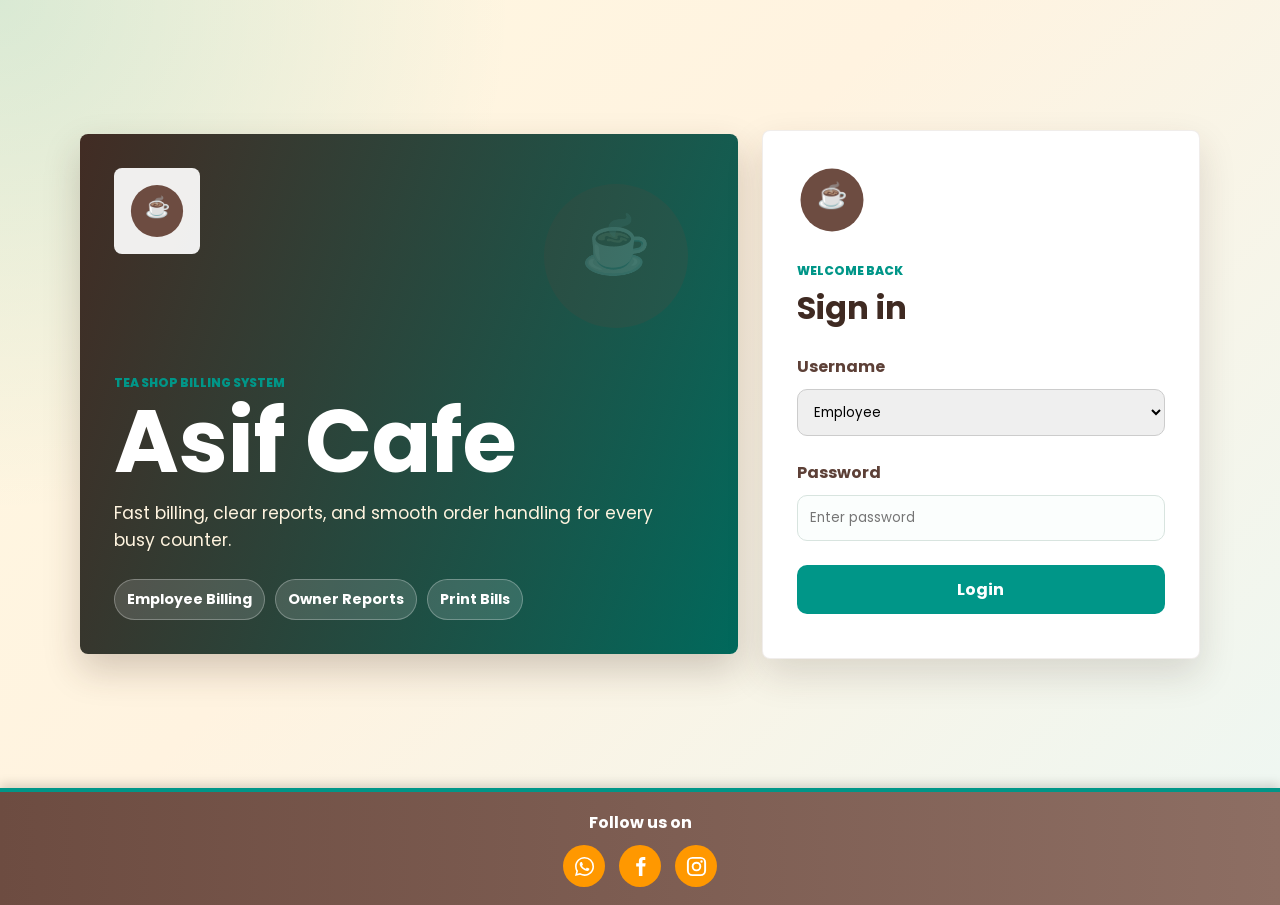
<file: index.html>
<!DOCTYPE html>
<html lang="en">
<head>
  <meta charset="UTF-8">
  <meta name="viewport" content="width=device-width, initial-scale=1.0">
  <title>Asif Cafe - Login</title>
  <link rel="icon" href="assets/logo.svg">
  <link rel="stylesheet" href="css/style.css">
</head>
<body class="login-page">
  <main class="login-shell">
    <section class="login-hero">
      <img src="assets/logo.svg" class="login-mark" alt="Asif Cafe">
      <p class="hero-kicker">Tea shop billing system</p>
      <h1>Asif Cafe</h1>
      <p class="login-copy">Fast billing, clear reports, and smooth order handling for every busy counter.</p>
      <div class="login-highlights" aria-label="System highlights">
        <span>Employee Billing</span>
        <span>Owner Reports</span>
        <span>Print Bills</span>
      </div>
    </section>

    <section class="card login-card">
      <img src="assets/logo.svg" class="logo" alt="Asif Cafe">
      <p class="eyebrow">Welcome back</p>
      <h2>Sign in</h2>

      <label for="username">Username</label>
      <select id="username" autocomplete="username">
        <option value="employee">Employee</option>
        <option value="owner">Owner</option>
      </select>

      <label for="password">Password</label>
      <input type="password" id="password" placeholder="Enter password" autocomplete="current-password">

      <button class="login-button" onclick="login()">Login</button>
      <p id="error" class="error"></p>
    </section>
  </main>

  <footer class="site-footer app-footer">
    <p>Follow us on</p>
    <div class="social-links">
      <a href="https://wa.me/919999999999" target="_blank" rel="noopener" aria-label="WhatsApp">
        <svg viewBox="0 0 24 24" aria-hidden="true">
          <path d="M19.05 4.91A9.74 9.74 0 0 0 12.04 2C6.58 2 2.13 6.45 2.13 11.91c0 1.75.46 3.45 1.32 4.95L2.05 22l5.25-1.38a9.9 9.9 0 0 0 4.74 1.21h.01c5.46 0 9.91-4.45 9.91-9.91a9.83 9.83 0 0 0-2.91-7.01ZM12.05 20.15h-.01a8.22 8.22 0 0 1-4.19-1.15l-.3-.18-3.12.82.83-3.04-.2-.31a8.17 8.17 0 0 1-1.26-4.38c0-4.54 3.7-8.24 8.25-8.24a8.2 8.2 0 0 1 5.83 2.42 8.18 8.18 0 0 1 2.41 5.83c0 4.54-3.7 8.23-8.24 8.23Zm4.52-6.16c-.25-.13-1.47-.72-1.7-.8-.23-.08-.4-.13-.56.12-.17.25-.65.8-.79.97-.15.17-.29.19-.54.06-.25-.12-1.05-.39-2-1.23-.74-.66-1.24-1.48-1.38-1.73-.15-.25-.02-.38.11-.51.11-.11.25-.29.37-.43.13-.15.17-.25.25-.42.08-.16.04-.31-.02-.43-.06-.13-.56-1.36-.77-1.86-.2-.48-.41-.42-.56-.43h-.48c-.17 0-.43.06-.66.31-.23.25-.87.85-.87 2.07s.89 2.4 1.01 2.56c.13.17 1.75 2.67 4.24 3.74.59.26 1.05.41 1.41.52.59.19 1.13.16 1.56.1.48-.07 1.47-.6 1.68-1.18.21-.58.21-1.08.15-1.18-.06-.11-.23-.17-.48-.29Z"/>
        </svg>
      </a>
      <a href="https://www.facebook.com/your-page" target="_blank" rel="noopener" aria-label="Facebook">
        <svg viewBox="0 0 24 24" aria-hidden="true">
          <path d="M14 8.5V6.6c0-.82.2-1.3 1.28-1.3H17V2.14C16.7 2.1 15.68 2 14.5 2c-2.48 0-4.18 1.51-4.18 4.29V8.5H7.5V12h2.82v10H14V12h2.9l.46-3.5H14Z"/>
        </svg>
      </a>
      <a href="https://www.instagram.com/your-profile" target="_blank" rel="noopener" aria-label="Instagram">
        <svg viewBox="0 0 24 24" aria-hidden="true">
          <path d="M7.8 2h8.4A5.8 5.8 0 0 1 22 7.8v8.4a5.8 5.8 0 0 1-5.8 5.8H7.8A5.8 5.8 0 0 1 2 16.2V7.8A5.8 5.8 0 0 1 7.8 2Zm-.2 2A3.6 3.6 0 0 0 4 7.6v8.8A3.6 3.6 0 0 0 7.6 20h8.8a3.6 3.6 0 0 0 3.6-3.6V7.6A3.6 3.6 0 0 0 16.4 4H7.6Zm9.65 1.5a1.25 1.25 0 1 1 0 2.5 1.25 1.25 0 0 1 0-2.5ZM12 7a5 5 0 1 1 0 10 5 5 0 0 1 0-10Zm0 2a3 3 0 1 0 0 6 3 3 0 0 0 0-6Z"/>
        </svg>
      </a>
    </div>
  </footer>

  <script src="js/app.js"></script>
</body>
</html>
</file>
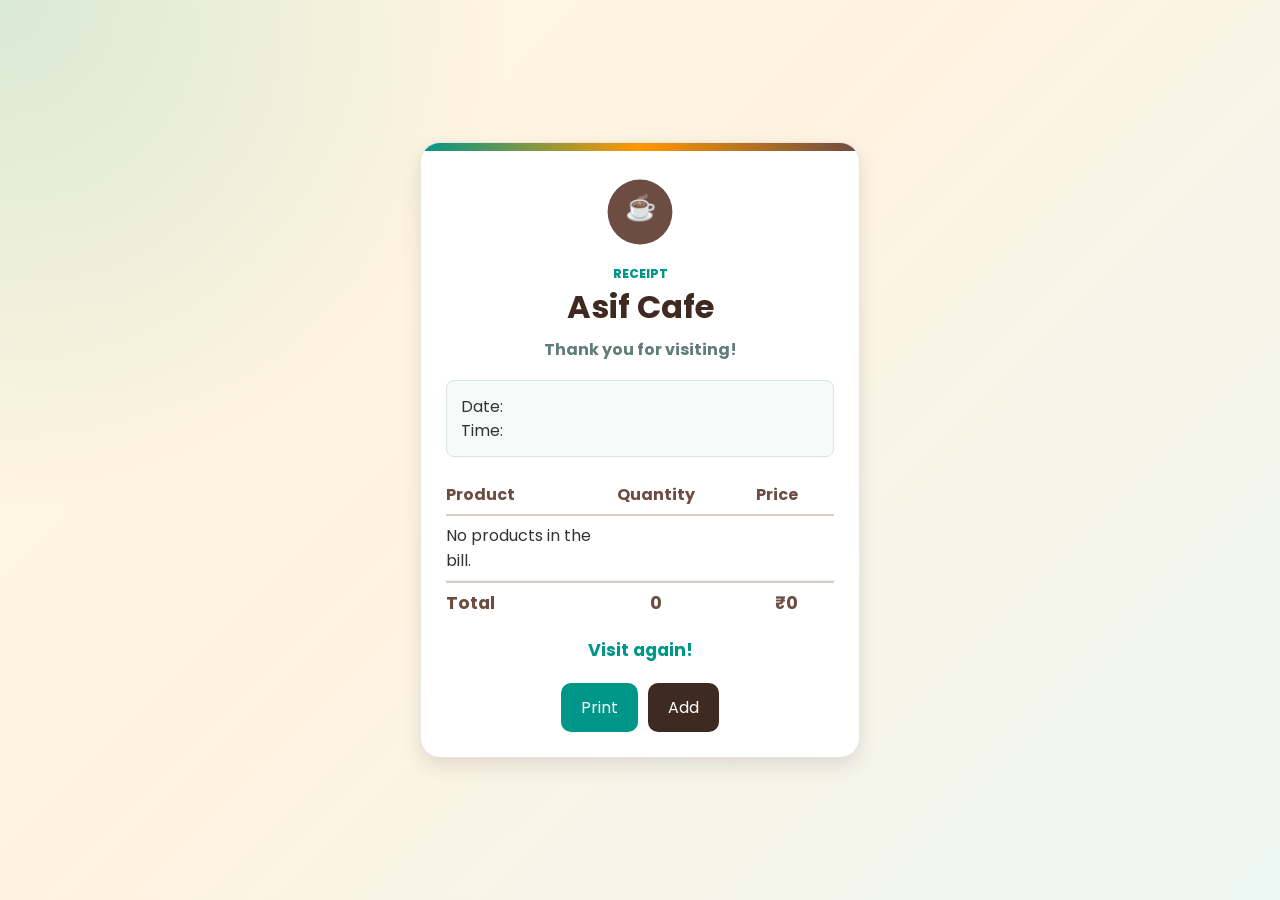
<file: bill.html>
<!DOCTYPE html>
<html lang="en">
<head>
  <meta charset="UTF-8">
  <meta name="viewport" content="width=device-width, initial-scale=1.0">
  <title>Print Bill - Asif Cafe</title>
  <link rel="icon" href="assets/logo.svg">
  <link rel="stylesheet" href="css/style.css">
</head>
<body class="bill-page">
  <main class="bill-shell">
    <div class="bill-container card receipt-card">
      <div class="receipt-head">
        <img src="assets/logo.svg" class="receipt-logo" alt="Asif Cafe">
        <p class="eyebrow">Receipt</p>
        <h1>Asif Cafe</h1>
        <p>Thank you for visiting!</p>
      </div>

      <div class="bill-meta">
        <p>Date: <span id="billDate"></span></p>
        <p>Time: <span id="billTime"></span></p>
      </div>

      <div class="bill-table">
        <div class="bill-row bill-header">
          <span>Product</span>
          <span>Quantity</span>
          <span>Price</span>
          <span></span>
        </div>
        <div id="billItems"></div>
        <div class="bill-row bill-total-row">
          <span>Total</span>
          <span id="billTotalQty">0</span>
          <span>&#8377;<span id="billTotal"></span></span>
        </div>
      </div>

      <p class="visit-again">Visit again!</p>

      <div class="bill-actions no-print">
        <button type="button" onclick="printBill()">Print</button>
        <button type="button" onclick="window.location.href='employee.html'">Add</button>
      </div>
    </div>
  </main>

  <script src="js/bill.js"></script>
</body>
</html>
</file>
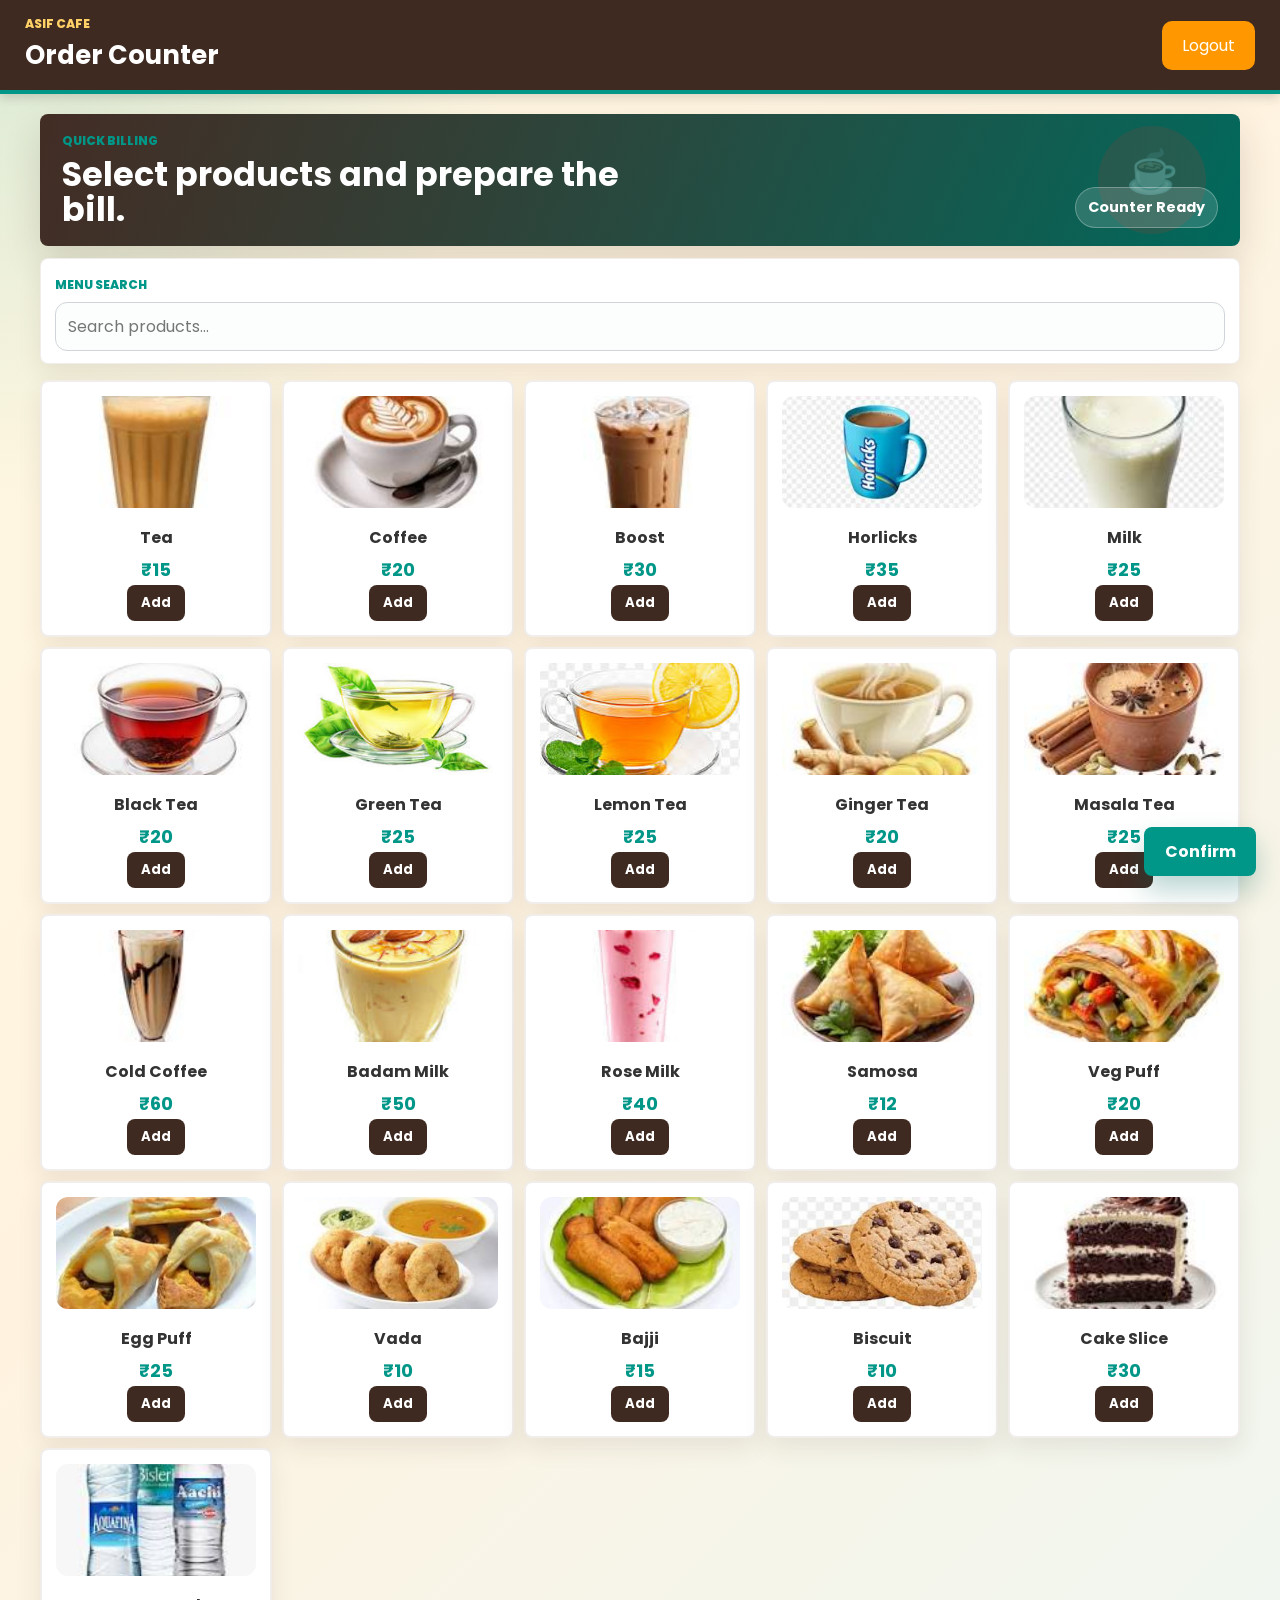
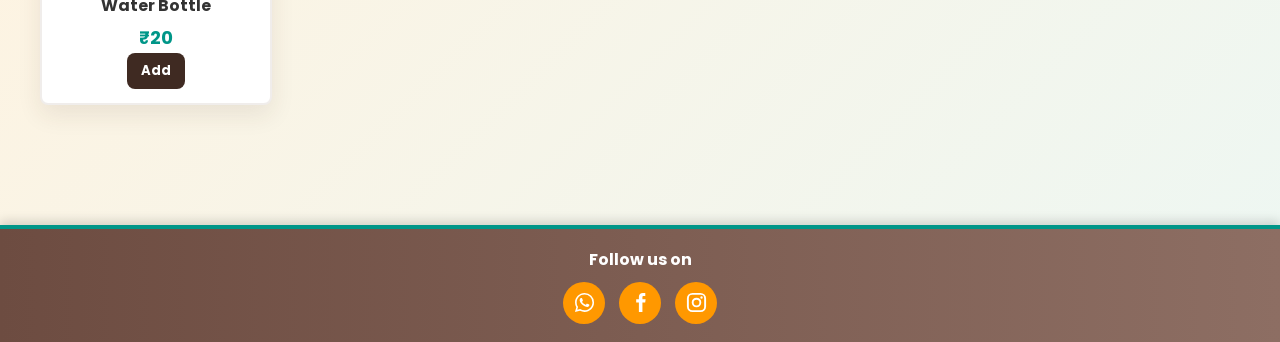
<file: employee.html>
<!DOCTYPE html>
<html lang="en">
<head>
  <meta charset="UTF-8">
  <meta name="viewport" content="width=device-width, initial-scale=1.0">
  <title>Employee Panel - Asif Cafe</title>
  <link rel="icon" href="assets/logo.svg">
  <link rel="stylesheet" href="css/style.css">
</head>
<body class="employee-page">
  <header class="owner-header employee-header">
    <div>
      <p class="header-kicker">Asif Cafe</p>
      <h1>Order Counter</h1>
    </div>
    <button class="logout-btn" onclick="logout()" aria-label="Logout">Logout</button>
  </header>

  <main class="container employee-workspace">
    <section class="menu-panel">
      <div class="employee-hero">
        <div>
          <p class="hero-kicker">Quick billing</p>
          <h2>Select products and prepare the bill.</h2>
        </div>
        <div class="counter-chip">Counter Ready</div>
      </div>

      <div class="search-box">
        <label for="searchInput" class="eyebrow">Menu search</label>
        <input type="text" id="searchInput" placeholder="Search products..." oninput="searchProducts()">
      </div>

      <div id="productList" class="product-grid"></div>
    </section>
    <button class="confirm-btn" onclick="finishOrder()">Confirm</button>
  </main>

  <footer class="site-footer app-footer">
    <p>Follow us on</p>
    <div class="social-links">
      <a href="https://wa.me/919999999999" target="_blank" rel="noopener" aria-label="WhatsApp">
        <svg viewBox="0 0 24 24" aria-hidden="true">
          <path d="M19.05 4.91A9.74 9.74 0 0 0 12.04 2C6.58 2 2.13 6.45 2.13 11.91c0 1.75.46 3.45 1.32 4.95L2.05 22l5.25-1.38a9.9 9.9 0 0 0 4.74 1.21h.01c5.46 0 9.91-4.45 9.91-9.91a9.83 9.83 0 0 0-2.91-7.01ZM12.05 20.15h-.01a8.22 8.22 0 0 1-4.19-1.15l-.3-.18-3.12.82.83-3.04-.2-.31a8.17 8.17 0 0 1-1.26-4.38c0-4.54 3.7-8.24 8.25-8.24a8.2 8.2 0 0 1 5.83 2.42 8.18 8.18 0 0 1 2.41 5.83c0 4.54-3.7 8.23-8.24 8.23Zm4.52-6.16c-.25-.13-1.47-.72-1.7-.8-.23-.08-.4-.13-.56.12-.17.25-.65.8-.79.97-.15.17-.29.19-.54.06-.25-.12-1.05-.39-2-1.23-.74-.66-1.24-1.48-1.38-1.73-.15-.25-.02-.38.11-.51.11-.11.25-.29.37-.43.13-.15.17-.25.25-.42.08-.16.04-.31-.02-.43-.06-.13-.56-1.36-.77-1.86-.2-.48-.41-.42-.56-.43h-.48c-.17 0-.43.06-.66.31-.23.25-.87.85-.87 2.07s.89 2.4 1.01 2.56c.13.17 1.75 2.67 4.24 3.74.59.26 1.05.41 1.41.52.59.19 1.13.16 1.56.1.48-.07 1.47-.6 1.68-1.18.21-.58.21-1.08.15-1.18-.06-.11-.23-.17-.48-.29Z"/>
        </svg>
      </a>
      <a href="https://www.facebook.com/your-page" target="_blank" rel="noopener" aria-label="Facebook">
        <svg viewBox="0 0 24 24" aria-hidden="true">
          <path d="M14 8.5V6.6c0-.82.2-1.3 1.28-1.3H17V2.14C16.7 2.1 15.68 2 14.5 2c-2.48 0-4.18 1.51-4.18 4.29V8.5H7.5V12h2.82v10H14V12h2.9l.46-3.5H14Z"/>
        </svg>
      </a>
      <a href="https://www.instagram.com/your-profile" target="_blank" rel="noopener" aria-label="Instagram">
        <svg viewBox="0 0 24 24" aria-hidden="true">
          <path d="M7.8 2h8.4A5.8 5.8 0 0 1 22 7.8v8.4a5.8 5.8 0 0 1-5.8 5.8H7.8A5.8 5.8 0 0 1 2 16.2V7.8A5.8 5.8 0 0 1 7.8 2Zm-.2 2A3.6 3.6 0 0 0 4 7.6v8.8A3.6 3.6 0 0 0 7.6 20h8.8a3.6 3.6 0 0 0 3.6-3.6V7.6A3.6 3.6 0 0 0 16.4 4H7.6Zm9.65 1.5a1.25 1.25 0 1 1 0 2.5 1.25 1.25 0 0 1 0-2.5ZM12 7a5 5 0 1 1 0 10 5 5 0 0 1 0-10Zm0 2a3 3 0 1 0 0 6 3 3 0 0 0 0-6Z"/>
        </svg>
      </a>
    </div>
  </footer>

  <script src="js/employee.js"></script>
</body>
</html>
</file>
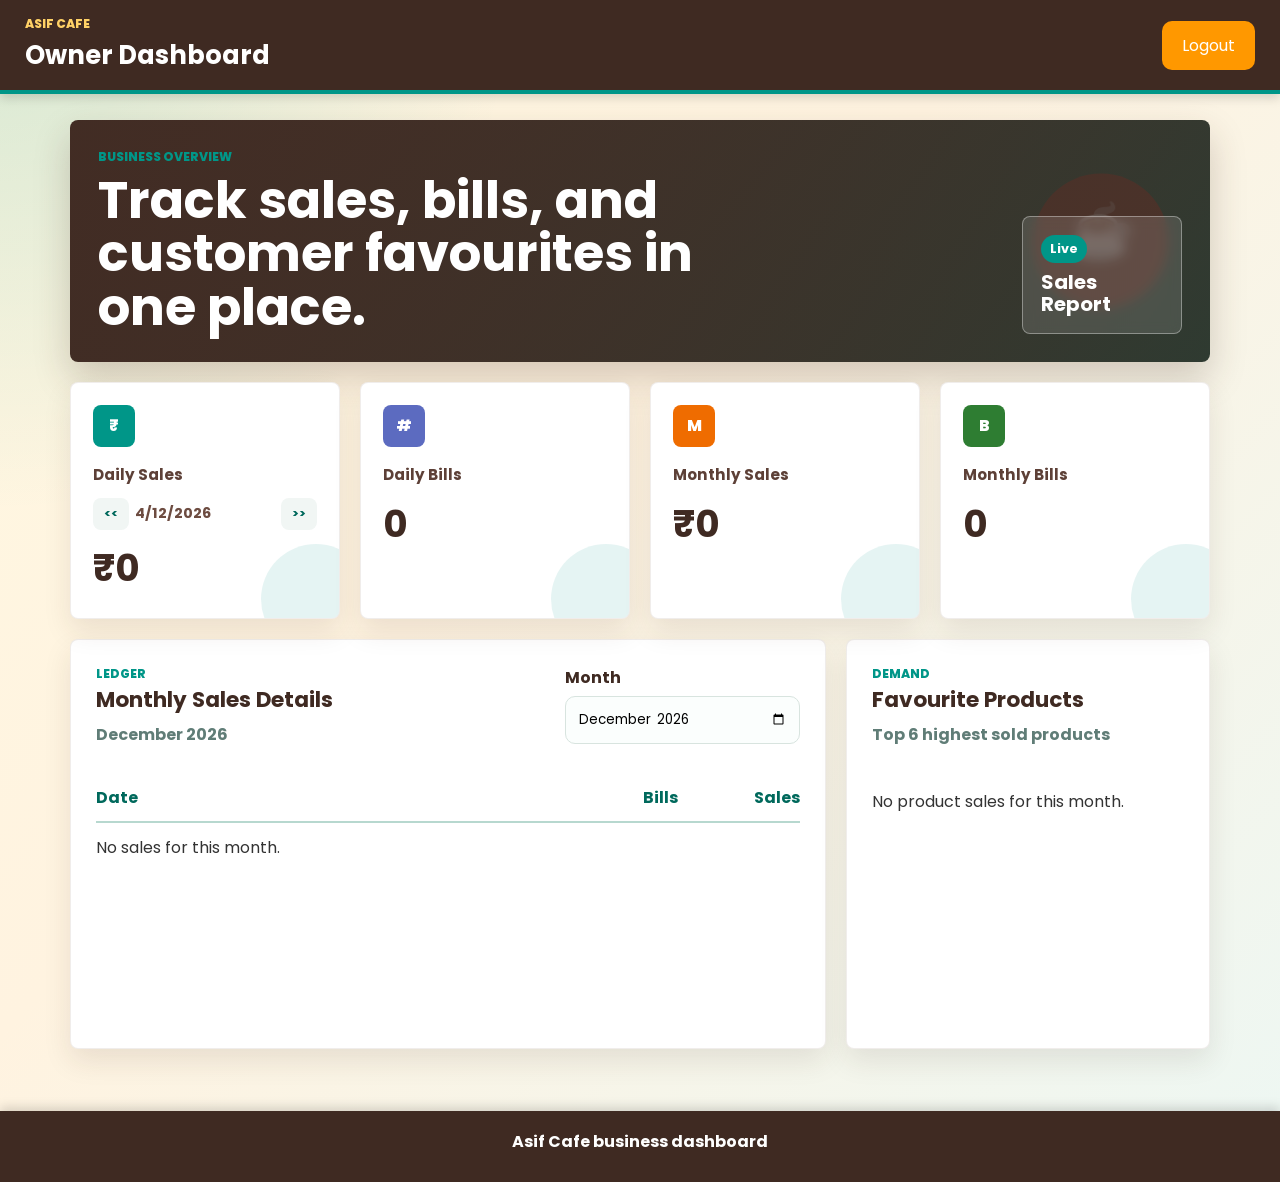
<file: owner.html>
<!DOCTYPE html>
<html lang="en">
<head>
  <meta charset="UTF-8">
  <meta name="viewport" content="width=device-width, initial-scale=1.0">
  <title>Owner Dashboard - Asif Cafe</title>
  <link rel="icon" href="assets/logo.svg">
  <link rel="stylesheet" href="css/style.css">
</head>
<body class="owner-page">
  <header class="owner-header">
    <div>
      <p class="header-kicker">Asif Cafe</p>
      <h1>Owner Dashboard</h1>
    </div>
    <button class="logout-btn" onclick="logout()" aria-label="Logout">Logout</button>
  </header>

  <main class="container owner-dashboard">
    <section class="owner-hero">
      <div>
        <p class="hero-kicker">Business overview</p>
        <h2>Track sales, bills, and customer favourites in one place.</h2>
      </div>
      <div class="owner-badge">
        <span>Live</span>
        <strong>Sales Report</strong>
      </div>
    </section>

    <div class="summary-grid">
      <div class="card stat-card">
        <div class="stat-icon stat-sales" aria-hidden="true">&#8377;</div>
        <h3>Daily Sales</h3>
        <div class="date-switcher" aria-label="Select date">
          <button type="button" onclick="changeDate(-1)" aria-label="Previous day">&lt;&lt;</button>
          <span id="selectedDateText"></span>
          <button type="button" onclick="changeDate(1)" aria-label="Next day">&gt;&gt;</button>
        </div>
        <p id="todaySales">&#8377;0</p>
      </div>
      <div class="card stat-card">
        <div class="stat-icon stat-bills" aria-hidden="true">#</div>
        <h3>Daily Bills</h3>
        <p id="totalBills">0</p>
      </div>
      <div class="card stat-card">
        <div class="stat-icon stat-month" aria-hidden="true">M</div>
        <h3>Monthly Sales</h3>
        <p id="monthlySales">&#8377;0</p>
      </div>
      <div class="card stat-card">
        <div class="stat-icon stat-count" aria-hidden="true">B</div>
        <h3>Monthly Bills</h3>
        <p id="monthlyBills">0</p>
      </div>
    </div>

    <section class="owner-content-grid">
      <div class="card monthly-card">
        <div class="dashboard-heading">
          <div>
            <p class="eyebrow">Ledger</p>
            <h2>Monthly Sales Details</h2>
            <p id="monthlyTitle" class="section-note"></p>
          </div>
          <label class="month-filter">
            Month
            <input type="month" id="monthFilter" onchange="renderOwnerDashboard()">
          </label>
        </div>
        <div class="monthly-table">
          <div class="monthly-row monthly-header">
            <span>Date</span>
            <span>Bills</span>
            <span>Sales</span>
          </div>
          <div id="monthlySalesList"></div>
        </div>
      </div>

      <div class="card favorite-card">
        <div class="dashboard-heading compact-heading">
          <div>
            <p class="eyebrow">Demand</p>
            <h2>Favourite Products</h2>
            <p class="section-note">Top 6 highest sold products</p>
          </div>
        </div>
        <div id="favoriteProductsChart" class="bar-chart"></div>
      </div>
    </section>
  </main>

  <footer class="site-footer owner-footer">
    <p>Asif Cafe business dashboard</p>
  </footer>

  <script src="js/owner.js"></script>
</body>
</html>
</file>
<file: css/style.css>
@import url('https://fonts.googleapis.com/css2?family=Poppins:wght@400;500;600;700&display=swap');

* {
  margin: 0;
  padding: 0;
  box-sizing: border-box;
  font-family: 'Poppins', sans-serif;
}

body {
  background: linear-gradient(135deg, #fff8e1, #ffe0b2);
  min-height: 100vh;
  color: #333;
}

h1, h2, h3, h4, h5, h6 {
  font-weight: 700;
}

header {
  background: linear-gradient(90deg, #6d4c41, #8d6e63);
  color: white;
  padding: 15px 25px;
  display: flex;
  justify-content: space-between;
  align-items: center;
  gap: 15px;
  box-shadow: 0 4px 10px rgba(0,0,0,0.15);
}

.login-page,
.employee-page,
.bill-page {
  background:
    radial-gradient(circle at top left, rgba(0, 150, 136, 0.15), transparent 32rem),
    linear-gradient(135deg, #fff8e1 0%, #fff3e0 42%, #edf7f3 100%);
}

.app-footer {
  background: #3f2a22;
  border-top: 4px solid #009688;
}

.login-shell {
  width: min(1120px, calc(100% - 32px));
  min-height: calc(100vh - 112px);
  margin: 0 auto;
  padding: 34px 0;
  display: grid;
  grid-template-columns: minmax(0, 1.2fr) minmax(320px, 0.8fr);
  gap: 24px;
  align-items: center;
}

.login-hero {
  min-height: 520px;
  padding: 34px;
  display: flex;
  flex-direction: column;
  justify-content: flex-end;
  overflow: hidden;
  border-radius: 8px;
  color: white;
  background:
    linear-gradient(105deg, rgba(63, 42, 34, 0.95), rgba(0, 105, 92, 0.75)),
    url("../assets/logo.svg") no-repeat right 42px top 42px / 160px,
    linear-gradient(135deg, #6d4c41, #00695c);
  box-shadow: 0 16px 36px rgba(63, 42, 34, 0.22);
}

.login-mark {
  width: 86px;
  margin-bottom: auto;
  padding: 14px;
  border-radius: 8px;
  background: rgba(255, 255, 255, 0.92);
}

.login-hero h1 {
  margin-top: 8px;
  font-size: clamp(2.8rem, 8vw, 5.5rem);
  line-height: 0.95;
}

.login-copy {
  max-width: 560px;
  margin-top: 16px;
  color: #fff4df;
  font-size: 1.08rem;
  line-height: 1.6;
}

.login-highlights {
  display: flex;
  flex-wrap: wrap;
  gap: 10px;
  margin-top: 24px;
}

.login-highlights span,
.counter-chip {
  padding: 9px 12px;
  border-radius: 999px;
  background: rgba(255, 255, 255, 0.14);
  border: 1px solid rgba(255, 255, 255, 0.28);
  color: white;
  font-weight: bold;
  font-size: 0.9rem;
}

.login-page .login-card {
  max-width: none;
  padding: 34px;
  border-radius: 8px;
  text-align: left;
  border: 1px solid rgba(109, 76, 65, 0.1);
  box-shadow: 0 16px 36px rgba(63, 42, 34, 0.15);
}

.login-page .logo {
  width: 70px;
  margin-bottom: 20px;
}

.login-page .login-card h2 {
  margin: 4px 0 22px;
  color: #3f2a22;
  font-size: 2rem;
}

.login-page label {
  display: block;
  margin-top: 14px;
  color: #5d4037;
  font-weight: bold;
}

.login-page input,
.employee-page input {
  border-color: #d8e4df;
  background: #fbfefd;
}

.login-button {
  width: 100%;
  margin-top: 14px;
  background: #009688;
  font-weight: bold;
}

.login-button:hover {
  background: #00796b;
}

.employee-page .employee-workspace {
  width: min(1240px, 100%);
  margin: 0 auto;
  padding: 24px 20px 34px;
  display: grid;
  grid-template-columns: minmax(260px, 320px) minmax(0, 1fr);
  gap: 20px;
  min-height: calc(100vh - 72px);
}

.employee-page .employee-workspace.container {
  padding-left: 20px;
}

.employee-page .product-grid {
  padding-top: 10px;
  overflow: visible;
}

.employee-page .order-panel {
  position: sticky;
  top: 92px;
  left: auto;
  width: auto;
  max-height: calc(100vh - 124px);
  margin: 0;
  border-radius: 8px;
  border: 1px solid rgba(109, 76, 65, 0.1);
  box-shadow: 0 16px 36px rgba(63, 42, 34, 0.13);
}

.order-panel-head {
  margin-bottom: 14px;
}

.order-panel h2 {
  color: #3f2a22;
  font-size: 1.45rem;
}

.employee-page #cartItems {
  min-height: 180px;
  max-height: 320px;
}

.order-total {
  margin-top: auto;
  padding: 16px 0 4px;
  display: flex;
  align-items: center;
  justify-content: space-between;
  border-top: 2px solid #e6f1ee;
  color: #3f2a22;
}

.order-total span {
  font-weight: bold;
}

.order-total strong {
  color: #009688;
  font-size: 1.7rem;
}

.employee-page .finish-btn {
  background: #009688;
  font-weight: bold;
}

.employee-page .finish-btn:hover {
  background: #00796b;
}

.menu-panel {
  min-width: 0;
}

.employee-hero {
  min-height: 180px;
  margin-bottom: 18px;
  padding: 24px;
  display: flex;
  align-items: flex-end;
  justify-content: space-between;
  gap: 18px;
  border-radius: 8px;
  color: white;
  background:
    linear-gradient(105deg, rgba(63, 42, 34, 0.92), rgba(0, 105, 92, 0.68)),
    url("../assets/logo.svg") no-repeat right 28px center / 120px,
    linear-gradient(135deg, #6d4c41, #00695c);
  box-shadow: 0 16px 36px rgba(63, 42, 34, 0.16);
}

.employee-hero h2 {
  max-width: 600px;
  margin-top: 8px;
  font-size: clamp(1.75rem, 4vw, 3rem);
  line-height: 1.05;
}

.employee-page .search-box {
  margin-bottom: 18px;
  padding: 18px;
  border-radius: 8px;
  background: white;
  border: 1px solid rgba(109, 76, 65, 0.1);
  box-shadow: 0 10px 24px rgba(63, 42, 34, 0.09);
}

.employee-page .product-grid {
  grid-template-columns: repeat(auto-fill, minmax(180px, 1fr));
  padding-top: 8px;
  overflow: visible;
}

.employee-page .product-card {
  border-radius: 8px;
  border: 2px solid rgba(109, 76, 65, 0.1);
  box-shadow: 0 10px 24px rgba(63, 42, 34, 0.09);
  transition: transform 0.25s ease, box-shadow 0.25s ease;
}

.employee-page .product-card:hover {
  border-color: rgba(0, 150, 136, 0.78);
  transform: translateY(-4px);
  box-shadow: 0 16px 30px rgba(63, 42, 34, 0.14);
}

.employee-page .product-card.is-selected {
  animation: productSelected 0.45s ease;
}

@keyframes productSelected {
  0% {
    transform: scale(1);
    border-color: rgba(109, 76, 65, 0.1);
    box-shadow: 0 10px 24px rgba(63, 42, 34, 0.09);
  }

  45% {
    transform: scale(1.04);
    border-color: rgba(0, 150, 136, 0.9);
    box-shadow: 0 18px 34px rgba(0, 150, 136, 0.24);
  }

  100% {
    transform: scale(1);
    border-color: rgba(109, 76, 65, 0.1);
    box-shadow: 0 10px 24px rgba(63, 42, 34, 0.09);
  }
}

.employee-page .product-card p {
  color: #009688;
  font-size: 1.12rem;
}

.employee-page .product-card button {
  width: auto;
  background: #3f2a22;
  font-weight: bold;
}

.employee-page .product-card button:hover {
  background: #009688;
}

.bill-page {
  min-height: 100vh;
}

.bill-shell {
  min-height: 100vh;
  padding: 34px 16px;
  display: flex;
  align-items: center;
  justify-content: center;
}

.receipt-card {
  position: relative;
  overflow: hidden;
  border-radius: 8px;
  border: 1px solid rgba(109, 76, 65, 0.14);
  box-shadow: 0 18px 40px rgba(63, 42, 34, 0.17);
}

.receipt-card::before {
  content: "";
  position: absolute;
  inset: 0 0 auto;
  height: 8px;
  background: linear-gradient(90deg, #009688, #ff9800, #6d4c41);
}

.receipt-head {
  padding-top: 8px;
  text-align: center;
}

.receipt-logo {
  width: 72px;
  margin-bottom: 10px;
}

.receipt-head h1 {
  color: #3f2a22;
  font-size: 2rem;
}

.receipt-head p:last-child {
  margin-top: 6px;
  color: #607d77;
  font-weight: bold;
}

.bill-page .bill-meta {
  margin: 18px 0;
  padding: 14px;
  border-radius: 8px;
  background: #f5fbf9;
  border: 1px solid #d8e4df;
}

.bill-page .visit-again {
  color: #009688;
}

.bill-page .bill-actions button:first-child {
  background: #009688;
}

.bill-page .bill-actions button:first-child:hover {
  background: #00796b;
}

.bill-page .bill-actions button:last-child {
  background: #3f2a22;
}

@media (max-width: 900px) {
  .login-shell,
  .employee-page .employee-workspace {
    grid-template-columns: 1fr;
  }

  .login-hero {
    min-height: 360px;
  }

  .employee-page .order-panel {
    position: static;
    max-height: none;
  }

  .employee-page #cartItems {
    min-height: 80px;
  }
}

@media (max-width: 768px) {
  .login-shell {
    width: min(100% - 24px, 520px);
    min-height: auto;
    padding: 18px 0;
  }

  .login-hero {
    min-height: 300px;
    padding: 22px;
    background:
      linear-gradient(105deg, rgba(63, 42, 34, 0.95), rgba(0, 105, 92, 0.78)),
      linear-gradient(135deg, #6d4c41, #00695c);
  }

  .login-page .login-card {
    padding: 24px;
  }

  .employee-page .employee-workspace.container {
    padding: 16px 12px 24px;
  }

  .employee-hero {
    min-height: 220px;
    padding: 22px;
    align-items: flex-start;
    flex-direction: column;
    background:
      linear-gradient(105deg, rgba(63, 42, 34, 0.92), rgba(0, 105, 92, 0.74)),
      linear-gradient(135deg, #6d4c41, #00695c);
  }

  .counter-chip {
    width: 100%;
    text-align: center;
  }

  .employee-page .product-grid {
    grid-template-columns: repeat(auto-fill, minmax(150px, 1fr));
  }
}

header h1 {
  font-size: 1.6rem;
  text-align: left;
}

.site-footer {
  background: linear-gradient(90deg, #6d4c41, #8d6e63);
  color: white;
  padding: 18px 25px;
  text-align: center;
  box-shadow: 0 -4px 10px rgba(0,0,0,0.15);
}

.site-footer p {
  margin-bottom: 10px;
  font-size: 1rem;
  font-weight: bold;
}

.social-links {
  display: flex;
  justify-content: center;
  align-items: center;
  gap: 14px;
}

.social-links a {
  width: 42px;
  height: 42px;
  display: inline-flex;
  align-items: center;
  justify-content: center;
  border-radius: 50%;
  background: #ff9800;
  color: white;
  transition: 0.3s;
}

.social-links a:hover,
.social-links a:focus {
  background: #f57c00;
  transform: translateY(-2px);
  outline: none;
}

.social-links svg {
  width: 23px;
  height: 23px;
  fill: currentColor;
}

.logout-btn {
  flex-shrink: 0;
  margin-left: auto;
}

button {
  background: #ff9800;
  color: white;
  border: none;
  padding: 12px 20px;
  border-radius: 10px;
  cursor: pointer;
  font-size: 1rem;
  transition: 0.3s;
}

button:hover {
  background: #f57c00;
  transform: translateY(-2px);
}

.container {
  padding: 20px;
}

.card {
  background: white;
  border-radius: 20px;
  box-shadow: 0 8px 20px rgba(0,0,0,0.1);
  padding: 25px;
}

.login-container {
  display: flex;
  justify-content: center;
  align-items: center;
  min-height: 100vh;
  padding: 20px;
}

.login-card {
  width: 100%;
  max-width: 420px;
  text-align: center;
}

.logo {
  width: 90px;
  margin-bottom: 15px;
}

input, select {
  width: 100%;
  padding: 12px;
  margin: 10px 0;
  border: 1px solid #ccc;
  border-radius: 10px;
  color: #000;
  caret-color: #000;
  cursor: text;
}

input:hover,
input:focus {
  border-color: #000;
  outline: none;
}


.error {
  color: red;
  margin-top: 10px;
}

.loading {
  display: flex;
  justify-content: center;
  align-items: center;
  margin-top: 15px;
}

.loading.hidden {
  display: none;
}

.spinner {
  width: 40px;
  height: 40px;
  border: 4px solid rgba(0, 150, 136, 0.2);
  border-top: 4px solid #009688;
  border-radius: 50%;
  animation: spin 0.8s linear infinite;
}

@keyframes spin {
  0% {
    transform: rotate(0deg);
  }
  100% {
    transform: rotate(360deg);
  }
}

@media (min-width: 401px) and (max-width: 650px) {
  .employee-page .product-grid {
    grid-template-columns: repeat(3, minmax(0, 1fr));
    gap: 10px;
  }
}

@media (min-width: 651px) and (max-width: 900px) {
  .employee-page .product-grid {
    grid-template-columns: repeat(4, minmax(0, 1fr));
    gap: 10px;
  }
}

@media (min-width: 901px) {
  .employee-page .product-grid {
    grid-template-columns: repeat(5, minmax(0, 1fr));
    gap: 10px;
  }
}

.search-box {
  margin-bottom: 20px;
}

.search-box input {
  width: 100%;
  padding: 14px;
  border-radius: 12px;
  border: 1px solid #d1d5db;
  font-size: 1rem;
  color: #000;
  caret-color: #000;
  cursor: text;
}

.search-box input:hover,
.search-box input:focus {
  border-color: #000;
  outline: none;
}

.product-grid {
  display: grid;
  grid-template-columns: repeat(5, minmax(0, 1fr));
  gap: 20px;
  justify-content: start;
}

.product-card {
  background: white;
  border-radius: 18px;
  padding: 20px;
  box-shadow: 0 4px 12px rgba(0,0,0,0.1);
  text-align: center;
}

.product-image {
  width: 100%; 
  height: 140px;
  object-fit: cover;
  border-radius: 12px;
  margin-bottom: 12px;
  background: #f3f4f6;
}

.product-card {
  border: 2px solid transparent;
}

.product-card:hover,
.product-card:focus-within {
  border-color: rgba(0, 150, 136, 0.75);
}

.product-image {
  cursor: pointer;
}

.small-add-btn {
  width: auto;
  min-width: 58px;
  margin-top: 2px;
  padding: 8px 12px;
  border-radius: 8px;
  font-size: 0.82rem;
  font-weight: bold;
}

.product-card h3 {
  margin-bottom: 10px;
}

.product-card p {
  margin-bottom: 15px;
  font-weight: bold;
  color: #6d4c41;
}

.cart-box {
  margin-top: 30px;
  background: white;
  padding: 25px;
  border-radius: 20px;
  box-shadow: 0 8px 20px rgba(0,0,0,0.1);
}

#cartItems {
  max-height: 165px;
  overflow-y: auto;
  margin: 12px 0;
  padding-right: 6px;
}

.cart-item {
  display: flex;
  justify-content: space-between;
  gap: 12px;
  padding: 8px 0;
  border-bottom: 1px solid #eee;
}

.cart-item span:first-child {
  min-width: 0;
  overflow-wrap: anywhere;
}

.cart-item span:last-child {
  flex-shrink: 0;
}

.finish-btn {
  width: 100%;
  margin-top: 15px;
  font-size: 1.1rem;
}

.employee-page {
  --order-panel-width: clamp(230px, 28vw, 330px);
}

.employee-page .container {
  padding-left: calc(var(--order-panel-width) + 40px);
  min-height: calc(100vh - 72px);
}

.employee-page .cart-box {
  position: fixed;
  top: 92px;
  left: 20px;
  z-index: 50;
  width: var(--order-panel-width);
  max-height: calc(100vh - 124px);
  margin-top: 0;
  display: flex;
  flex-direction: column;
}

.employee-page .finish-btn {
  position: static;
  width: 100%;
  height: auto;
  margin-top: 15px;
  padding: 12px 20px;
  border-radius: 10px;
  font-size: 1.1rem;
  font-weight: bold;
  box-shadow: none;
}
.bill-container {
  max-width: 440px;
  width: min(440px, calc(100% - 24px));
  margin: 20px auto;
  text-align: center;
}

.bill-meta {
  margin: 8px 0;
  text-align: left;
  line-height: 1.45;
}

.bill-table {
  margin: 10px 0;
  text-align: left;
}

.bill-row {
  display: grid;
  grid-template-columns: minmax(0, 1.3fr) minmax(48px, 0.65fr) minmax(64px, 0.75fr) 28px;
  gap: 8px;
  align-items: center;
  padding: 7px 0;
  border-bottom: 1px solid #eee;
}

.bill-row span {
  min-width: 0;
  overflow-wrap: anywhere;
}

.bill-row span:nth-child(2),
.bill-row span:nth-child(3) {
  text-align: right;
}

.bill-row > .qty-control,
.bill-row > span:nth-child(2) {
  justify-self: center;
}

.bill-header {
  font-weight: bold;
  color: #6d4c41;
  border-bottom: 2px solid #d7ccc8;
}

.bill-total-row {
  font-size: 1.1rem;
  font-weight: bold;
  color: #6d4c41;
  border-top: 2px solid #d7ccc8;
  border-bottom: 0;
}

.visit-again {
  margin-top: 14px;
  font-size: 1.1rem;
  font-weight: bold;
  color: #6d4c41;
}

.bill-actions {
  margin-top: 20px;
  display: flex;
  gap: 10px;
  justify-content: center;
}

.bill-page .qty-control {
  display: flex;
  gap: 6px;
  align-items: center;
  justify-content: center;
  width: max-content;
  white-space: nowrap;
}

.bill-page .qty-control button {
  width: 28px;
  height: 28px;
  margin: 0;
  padding: 0;
  border-radius: 4px;
  background: #3f2a22;
  color: white;
  font-size: 0.9rem;
  line-height: 1;
  border: none;
  cursor: pointer;
  transition: background 0.3s ease;
}

.bill-page .qty-control button:hover {
  background: #009688;
}

.bill-page .qty-control .qty-value {
  display: inline-block;
  min-width: 24px;
  text-align: center;
  font-weight: bold;
}

.bill-page .delete-btn {
  width: 34px;
  height: 34px;
  min-width: 34px;
  min-height: 34px;
  margin: 0;
  padding: 0;
  border-radius: 8px;
  background: #3f2a22;
  color: white;
  font-size: 1.05rem;
  font-weight: bold;
  line-height: 1;
  cursor: pointer;
  transition: all 0.3s ease;
  display: flex;
  align-items: center;
  justify-content: center;
  border: none;
}

.bill-page .delete-btn:hover {
  background: #e74c3c;
}

.summary-grid {
  display: grid;
  grid-template-columns: repeat(auto-fit, minmax(200px, 1fr));
  gap: 20px;
  margin-bottom: 20px;
}

.monthly-card {
  margin-bottom: 20px;
}

.dashboard-heading {
  display: flex;
  align-items: flex-start;
  justify-content: space-between;
  gap: 16px;
  margin-bottom: 14px;
}

.month-filter {
  min-width: 170px;
  color: #6d4c41;
  font-weight: bold;
}

.month-filter input {
  margin: 6px 0 0;
}

.date-switcher {
  display: grid;
  grid-template-columns: 42px 1fr 42px;
  gap: 6px;
  align-items: center;
  margin: 12px 0 8px;
  color: #6d4c41;
  font-weight: bold;
}

.date-switcher button {
  padding: 7px 0;
  border-radius: 8px;
  font-size: 0.8rem;
}

.date-switcher span {
  white-space: nowrap;
  font-size: 0.9rem;
}

.section-note {
  margin: 6px 0 14px;
  color: #6d4c41;
  font-weight: bold;
}

.monthly-table {
  text-align: left;
}

.monthly-row {
  display: grid;
  grid-template-columns: minmax(0, 1fr) 80px 110px;
  gap: 12px;
  align-items: center;
  padding: 10px 0;
  border-bottom: 1px solid #eee;
}

.monthly-row span:nth-child(2),
.monthly-row span:nth-child(3) {
  text-align: right;
}

.monthly-header {
  font-weight: bold;
  color: #6d4c41;
  border-bottom: 2px solid #d7ccc8;
}

.empty-message {
  padding: 12px 0;
}

.bar-chart {
  display: grid;
  gap: 14px;
  margin-top: 16px;
}

.bar-row {
  display: grid;
  grid-template-columns: minmax(0, 140px) 1fr 42px;
  gap: 12px;
  align-items: center;
}

.bar-label {
  font-weight: bold;
  overflow-wrap: anywhere;
}

.bar-track {
  height: 22px;
  overflow: hidden;
  border-radius: 999px;
  background: #f3e5d8;
}

.bar-fill {
  height: 100%;
  border-radius: inherit;
  background: linear-gradient(90deg, #ff9800, #6d4c41);
}

.bar-value {
  font-weight: bold;
  color: #6d4c41;
  text-align: right;
}

.stat-card {
  text-align: center;
}

.stat-card p {
  font-size: 2rem;
  font-weight: bold;
  color: #ff9800;
  margin-top: 10px;
}

.transaction {
  border-bottom: 1px solid #eee;
  padding: 10px 0;
}

.owner-page {
  background:
    radial-gradient(circle at top left, rgba(0, 150, 136, 0.16), transparent 32rem),
    linear-gradient(135deg, #fff8e1 0%, #fff3e0 42%, #edf7f3 100%);
}

.owner-header {
  background: #3f2a22;
  border-bottom: 4px solid #009688;
}

.header-kicker,
.hero-kicker,
.eyebrow {
  color: #009688;
  font-size: 0.76rem;
  font-weight: 800;
  letter-spacing: 0;
  text-transform: uppercase;
}

.owner-header .header-kicker {
  color: #ffd166;
  margin-bottom: 3px;
}

.owner-dashboard {
  max-width: 1180px;
  margin: 0 auto;
  padding: 26px 20px 32px;
}

.owner-hero {
  min-height: 210px;
  margin-bottom: 20px;
  padding: 28px;
  display: flex;
  align-items: flex-end;
  justify-content: space-between;
  gap: 24px;
  overflow: hidden;
  border-radius: 8px;
  color: white;
  background:
    linear-gradient(105deg, rgba(63, 42, 34, 0.94), rgba(63, 42, 34, 0.74)),
    url("../assets/logo.svg") no-repeat right 34px center / 150px,
    linear-gradient(135deg, #6d4c41, #00695c);
  box-shadow: 0 16px 36px rgba(63, 42, 34, 0.22);
}

.owner-hero h2 {
  max-width: 680px;
  margin-top: 8px;
  font-size: clamp(1.85rem, 4vw, 3.2rem);
  line-height: 1.04;
}

.owner-badge {
  width: 160px;
  min-height: 112px;
  padding: 18px;
  flex-shrink: 0;
  display: grid;
  align-content: center;
  gap: 8px;
  border: 1px solid rgba(255, 255, 255, 0.36);
  border-radius: 8px;
  background: rgba(255, 255, 255, 0.13);
  backdrop-filter: blur(6px);
}

.owner-badge span {
  width: fit-content;
  padding: 5px 9px;
  border-radius: 999px;
  background: #009688;
  color: white;
  font-size: 0.8rem;
  font-weight: bold;
}

.owner-badge strong {
  font-size: 1.25rem;
  line-height: 1.1;
}

.owner-page .card {
  border-radius: 8px;
  border: 1px solid rgba(109, 76, 65, 0.1);
  box-shadow: 0 12px 28px rgba(63, 42, 34, 0.1);
}

.owner-page .summary-grid {
  grid-template-columns: repeat(4, minmax(0, 1fr));
}

.owner-page .stat-card {
  position: relative;
  overflow: hidden;
  min-height: 172px;
  padding: 22px;
  text-align: left;
}

.owner-page .stat-card::after {
  content: "";
  position: absolute;
  right: -32px;
  bottom: -36px;
  width: 110px;
  height: 110px;
  border-radius: 50%;
  background: rgba(0, 150, 136, 0.1);
}

.stat-icon {
  width: 42px;
  height: 42px;
  margin-bottom: 16px;
  display: inline-flex;
  align-items: center;
  justify-content: center;
  border-radius: 8px;
  color: white;
  font-weight: 800;
  background: #6d4c41;
}

.stat-sales {
  background: #009688;
}

.stat-bills {
  background: #5c6bc0;
}

.stat-month {
  background: #ef6c00;
}

.stat-count {
  background: #2e7d32;
}

.owner-page .stat-card h3 {
  color: #5d4037;
  font-size: 0.95rem;
}

.owner-page .stat-card p {
  color: #3f2a22;
  font-size: clamp(1.75rem, 3vw, 2.35rem);
}

.owner-page .date-switcher {
  grid-template-columns: 36px minmax(0, 1fr) 36px;
}

.owner-page .date-switcher button {
  background: #f1f6f4;
  color: #00695c;
  font-weight: bold;
}

.owner-content-grid {
  display: grid;
  grid-template-columns: minmax(0, 1.35fr) minmax(300px, 0.65fr);
  gap: 20px;
  align-items: start;
}

.owner-page .monthly-card,
.favorite-card {
  min-height: 410px;
}

.owner-page .dashboard-heading h2 {
  color: #3f2a22;
  font-size: 1.35rem;
}

.owner-page .section-note {
  color: #607d77;
}

.owner-page .month-filter {
  color: #3f2a22;
}

.owner-page .month-filter input {
  border-color: #d8e4df;
  background: #fbfefd;
}

.owner-page .monthly-header {
  color: #00695c;
  border-bottom-color: #b7d8cf;
}

.owner-page .monthly-row {
  min-height: 48px;
}

.owner-page .bar-track {
  background: #e6f1ee;
}

.owner-page .bar-fill {
  background: linear-gradient(90deg, #009688, #ff9800);
}

.owner-page .bar-value {
  color: #00695c;
}

.owner-footer {
  margin-top: 10px;
  background: #3f2a22;
}

@media print {
  .no-print {
    display: none;
  }

  body {
    background: white;
  }

  .bill-container {
    box-shadow: none;
    margin: 0;
  }

  .bill-page .qty-control button,
  .bill-page .delete-btn {
    display: none !important;
  }

  .bill-row {
    grid-template-columns: minmax(0, 1.5fr) minmax(56px, 0.7fr) minmax(70px, 0.8fr);
  }

  .bill-page .qty-control {
    justify-content: flex-end;
  }
}

@media (max-width: 768px) {
  header {
    padding: 12px 15px;
  }

  header h1 {
    font-size: 1.25rem;
  }

  .site-footer {
    padding: 16px 15px;
  }

  .logout-btn {
    width: 42px;
    height: 42px;
    padding: 0;
    border-radius: 50%;
    font-size: 0;
    display: inline-flex;
    align-items: center;
    justify-content: center;
  }

  .logout-btn::before {
    content: "";
    width: 24px;
    height: 24px;
    background: no-repeat center / contain url("data:image/svg+xml,%3Csvg xmlns='http://www.w3.org/2000/svg' width='24' height='24' viewBox='0 0 24 24' fill='none' stroke='white' stroke-width='2.4' stroke-linecap='round' stroke-linejoin='round'%3E%3Cpath d='M9 21H5a2 2 0 0 1-2-2V5a2 2 0 0 1 2-2h4'/%3E%3Cpath d='M16 17l5-5-5-5'/%3E%3Cpath d='M21 12H9'/%3E%3C/svg%3E");
  }

  .bill-actions {
    flex-direction: column;
    gap: 8px;
    margin-top: 14px;
  }

  .bill-container {
    max-width: 420px;
    width: min(420px, calc(100% - 20px));
    margin: 16px auto;
  }

  .bill-row {
    grid-template-columns: minmax(0, 1.2fr) minmax(50px, 0.6fr) minmax(58px, 0.7fr) 24px;
    gap: 6px;
    padding: 6px 0;
    font-size: 0.94rem;
  }

  .visit-again {
    margin-top: 10px;
    font-size: 1rem;
  }

  .bill-total-row {
    font-size: 1rem;
  }

  .monthly-row {
    grid-template-columns: minmax(0, 1fr) 58px 82px;
    gap: 8px;
    font-size: 0.95rem;
  }

  .dashboard-heading {
    display: block;
  }

  .month-filter {
    display: block;
    min-width: 0;
    margin-top: 10px;
  }

  .bar-row {
    grid-template-columns: minmax(0, 90px) 1fr 34px;
    gap: 8px;
    font-size: 0.95rem;
  }

  .bill-row {
    grid-template-columns: minmax(0, 1.3fr) minmax(54px, 0.7fr) minmax(64px, 0.8fr) 28px;
    gap: 8px;
    font-size: 0.95rem;
  }

  .bill-row .delete-btn {
    justify-self: center;
    align-self: center;
  }

  .product-grid {
    grid-template-columns: repeat(4, minmax(0, 1fr));
  }

  .product-card {
    width: 100%;
  }

  .employee-page .finish-btn {
    font-size: 1rem;
  }

  .employee-page {
    --order-panel-width: 220px;
  }

  .employee-page .container {
    padding-left: calc(var(--order-panel-width) + 28px);
  }

  .employee-page .cart-box {
    top: 78px;
    left: 12px;
    padding: 18px;
    max-height: calc(100vh - 98px);
  }

  .owner-dashboard {
    padding: 16px 12px 24px;
  }

  .owner-hero {
    min-height: 220px;
    padding: 22px;
    align-items: flex-start;
    flex-direction: column;
    background:
      linear-gradient(105deg, rgba(63, 42, 34, 0.94), rgba(63, 42, 34, 0.78)),
      linear-gradient(135deg, #6d4c41, #00695c);
  }

  .owner-badge {
    width: 100%;
    min-height: auto;
  }

  .owner-page .summary-grid,
  .owner-content-grid {
    grid-template-columns: 1fr;
  }

  .owner-page .stat-card {
    min-height: 150px;
  }
}

.employee-page .order-panel {
  position: sticky;
  top: 92px;
  left: auto;
  z-index: 50;
  width: auto;
  max-height: calc(100vh - 124px);
  margin: 0;
  display: flex;
  flex-direction: column;
}

.employee-page .employee-workspace.container {
  padding-left: 20px;
}

@media (max-width: 900px) {
  .employee-page .order-panel {
    position: static;
    top: auto;
    left: auto;
    width: auto;
    max-height: none;
  }
}

@media (max-width: 768px) {
  .employee-page .employee-workspace.container {
    padding: 16px 12px 24px;
  }
}

@media (max-width: 900px) {
  .employee-page .employee-workspace,
  .employee-page .employee-workspace.container {
    width: 100%;
    display: grid;
    grid-template-columns: minmax(118px, 0.36fr) minmax(0, 0.64fr);
    align-items: start;
    padding: 12px 8px 20px;
    gap: 8px;
    overflow-x: hidden;
  }

  .employee-page .order-panel,
  .employee-page .menu-panel,
  .employee-page .search-box,
  .employee-page .product-grid {
    width: 100%;
    max-width: 100%;
    min-width: 0;
  }

  .employee-page .order-panel {
    position: static;
    top: auto;
    left: auto;
    order: 1;
    padding: 12px;
  }

  .employee-page .menu-panel {
    order: 2;
  }

  .employee-page .order-panel h2 {
    font-size: 1rem;
  }

  .employee-page .order-panel .eyebrow {
    font-size: 0.64rem;
  }

  .employee-page #cartItems {
    min-height: 80px;
    max-height: 190px;
    font-size: 0.82rem;
  }

  .employee-page .cart-item {
    display: block;
    padding: 7px 0;
  }

  .employee-page .cart-item span {
    display: block;
  }

  .employee-page .cart-item span:last-child {
    margin-top: 3px;
    text-align: left;
    color: #009688;
    font-weight: bold;
  }

  .employee-page .order-total {
    display: block;
    padding-top: 10px;
  }

  .employee-page .order-total strong {
    display: block;
    margin-top: 4px;
    font-size: 1.25rem;
  }

  .employee-page .finish-btn {
    padding: 10px 8px;
    font-size: 0.85rem;
  }

  .employee-page .small-add-btn {
    min-width: 48px;
    padding: 6px 9px;
    font-size: 0.74rem;
  }

  .employee-page .employee-hero {
    display: none;
  }

  .employee-page .search-box {
    margin-bottom: 8px;
    padding: 10px;
  }

  .employee-page .search-box input {
    margin: 5px 0 0;
    padding: 10px;
    font-size: 0.9rem;
  }

  .employee-page .product-grid {
    grid-template-columns: repeat(5, minmax(0, 1fr));
    justify-content: stretch;
    gap: 8px;
  }

  .employee-page .product-card {
    width: 100%;
    padding: 10px;
  }

  .employee-page .product-image {
    height: 92px;
    margin-bottom: 8px;
  }

  .employee-page .product-card h3 {
    margin-bottom: 5px;
    font-size: 0.88rem;
    line-height: 1.15;
  }

  .employee-page .product-card p {
    margin-bottom: 6px;
    font-size: 0.92rem;
  }
}

@media (min-width: 901px) {
  .employee-page .employee-workspace {
    padding-top: 14px;
  }

  .employee-page .employee-workspace.container {
    padding-top: 14px;
    padding-left: 20px;
  }

  .employee-page .employee-hero {
    min-height: 120px;
    margin-bottom: 12px;
    padding: 18px 22px;
  }

  .employee-page .employee-hero h2 {
    font-size: clamp(1.45rem, 2.6vw, 2.35rem);
  }

  .employee-page .search-box {
    margin-bottom: 10px;
    padding: 12px 14px;
  }

  .employee-page .search-box input {
    margin: 6px 0 0;
    padding: 11px 12px;
  }

  .employee-page .product-grid {
    grid-template-columns: repeat(5, minmax(0, 1fr));
    padding-top: 6px;
  }

  .employee-page .product-card {
    width: 100%;
    padding: 14px;
  }

  .employee-page .product-image {
    height: 112px;
    margin-bottom: 10px;
  }

  .employee-page .product-card h3 {
    margin-bottom: 6px;
    font-size: 1rem;
  }

  .employee-page .product-card p {
    margin-bottom: 0;
  }
}

@media (max-width: 400px) {
  .employee-page .product-grid {
    grid-template-columns: repeat(2, minmax(0, 1fr));
    gap: 14px;
  }
}

@media (min-width: 401px) and (max-width: 700px) {
  .employee-page .product-grid {
    grid-template-columns: repeat(3, minmax(0, 1fr));
    gap: 10px;
  }
}

@media (min-width: 701px) and (max-width: 900px) {
  .employee-page .product-grid {
    grid-template-columns: repeat(4, minmax(0, 1fr));
    gap: 9px;
  }
}

.employee-page {
  padding-bottom: 0;
}

.employee-page .employee-workspace,
.employee-page .employee-workspace.container {
  width: min(1240px, 100%);
  grid-template-columns: 1fr;
  padding: 20px 20px 120px;
}

.employee-page .order-panel {
  position: relative;
  width: 100%;
  min-height: 100vh;
  max-height: none;
  margin: 24px 0 0;
  padding: 28px clamp(20px, 4vw, 56px) 120px;
  display: grid;
  grid-template-columns: 1fr;
  gap: 22px;
  align-items: start;
  align-content: start;
  overflow: visible;
  box-shadow: 0 18px 44px rgba(63, 42, 34, 0.2);
}

.employee-page .order-panel-head {
  margin-bottom: 0;
}

.employee-page .order-panel h2 {
  font-size: 1.08rem;
}

.employee-page #cartItems {
  min-height: 220px;
  max-height: none;
  overflow-y: visible;
}

.employee-page .cart-row {
  display: grid;
  grid-template-columns: minmax(160px, 1fr) minmax(126px, 0.42fr) minmax(110px, 0.4fr) 34px;
  gap: 16px;
  align-items: center;
  padding: 12px 0;
  border-bottom: 1px solid #e6f1ee;
}

.employee-page .cart-header {
  position: sticky;
  top: 0;
  z-index: 1;
  background: white;
  color: #5d4037;
  font-size: 0.78rem;
  font-weight: bold;
  text-transform: uppercase;
}

.employee-page .cart-row > :nth-child(2) {
  text-align: center;
}

.employee-page .cart-row > :nth-child(3) {
  text-align: right;
}

.employee-page .cart-item span:first-child {
  overflow-wrap: anywhere;
}

.employee-page .cart-item span {
  display: block;
  margin-top: 0;
}

.employee-page .cart-item span:last-child {
  color: #009688;
  font-weight: bold;
}

.employee-page .cart-item .qty-control {
  display: flex;
  grid-template-columns: 34px minmax(28px, auto) 34px;
  gap: 8px;
  align-items: center;
  justify-content: center;
  justify-self: center;
  width: max-content;
  white-space: nowrap;
}

.employee-page .qty-control button {
  width: 34px;
  height: 34px;
  margin: 0;
  padding: 0;
  border-radius: 8px;
  background: #3f2a22;
  font-size: 1.05rem;
  line-height: 1;
}

.employee-page .qty-control button:hover {
  background: #009688;
}

.employee-page .qty-control .qty-value {
  display: inline-block;
  min-width: 28px;
  text-align: center;
  font-weight: bold;
}

.employee-page .delete-btn {
  width: 34px;
  height: 34px;
  min-width: 34px;
  min-height: 34px;
  margin: 0;
  padding: 0;
  border-radius: 8px;
  background: #3f2a22;
  color: white;
  font-size: 1.05rem;
  font-weight: bold;
  line-height: 1;
  cursor: pointer;
  transition: all 0.3s ease;
  display: flex;
  align-items: center;
  justify-content: center;
  border: none;
}

.employee-page .delete-btn:hover {
  background: #e74c3c;
}

.employee-page .order-total {
  margin-top: 0;
  padding: 16px 0 0;
  display: grid;
  grid-template-columns: minmax(160px, 1fr) minmax(126px, 0.42fr) minmax(110px, 0.4fr);
  gap: 16px;
  align-items: center;
  border-top: 2px solid #e6f1ee;
  text-align: right;
}

.employee-page .order-total span {
  grid-column: 1;
  text-align: left;
}

.employee-page .order-actions {
  display: flex;
  justify-content: center;
  gap: 12px;
}

.employee-page .order-actions button {
  width: auto;
  min-width: 112px;
  min-height: 48px;
  margin: 0;
  padding: 12px 18px;
  border-radius: 8px;
  font-weight: bold;
}

.employee-page .add-more-btn {
  background: #3f2a22;
}

.employee-page .add-more-btn:hover {
  background: #5d4037;
}

.employee-page .finish-btn {
  box-shadow: 0 14px 28px rgba(0, 105, 92, 0.28);
}

.employee-page .confirm-btn {
  position: fixed;
  right: 24px;
  bottom: 24px;
  z-index: 200;
  width: 112px;
  min-height: 48px;
  padding: 12px 18px;
  border-radius: 8px;
  background: #009688;
  color: white;
  font-weight: bold;
  border: none;
  cursor: pointer;
  font-size: 1rem;
  box-shadow: 0 14px 28px rgba(0, 105, 92, 0.28);
  transition: background 0.3s ease;
}

.employee-page .confirm-btn:hover {
  background: #00796b;
}

@media (max-width: 900px) {
  .employee-page {
    padding-bottom: 0;
  }

  .employee-page .employee-workspace,
  .employee-page .employee-workspace.container {
    display: block;
    padding: 12px 10px 104px;
  }

  .employee-page .order-panel {
    min-height: 100vh;
    max-height: none;
    width: 100%;
    margin: 18px 0 0;
    padding: 18px 16px 96px;
    grid-template-columns: 1fr;
    gap: 14px;
  }

  .employee-page #cartItems {
    min-height: 220px;
    max-height: none;
  }

  .employee-page .order-total {
    display: grid;
    grid-template-columns: minmax(90px, 1fr) 104px minmax(76px, 0.5fr);
    gap: 10px;
    align-items: center;
    text-align: left;
  }

  .employee-page .cart-row {
    display: grid;
    grid-template-columns: minmax(90px, 1fr) 104px minmax(76px, 0.5fr) 34px;
    gap: 10px;
    padding: 10px 0;
  }

  .employee-page .cart-row > :nth-child(2) {
    text-align: center;
  }

  .employee-page .cart-row > :nth-child(3) {
    text-align: right;
  }

  .employee-page .order-total span {
    grid-column: 1;
    text-align: left;
  }

  .employee-page .order-total strong {
    margin-top: 0;
    font-size: 1.18rem;
  }

  .employee-page .cart-item .qty-control {
    gap: 6px;
  }

  .employee-page .qty-control button {
    width: 28px;
    height: 28px;
  }

  .employee-page .order-actions {
    justify-content: stretch;
  }

  .employee-page .order-actions button {
    flex: 1;
    min-width: 0;
    min-height: 44px;
    padding: 10px 12px;
    font-size: 0.85rem;
  }

  .employee-page .confirm-btn {
    right: 16px;
    bottom: 16px;
    width: 84px;
    min-height: 44px;
    padding: 10px 12px;
    font-size: 0.85rem;
  }
}
</file>
